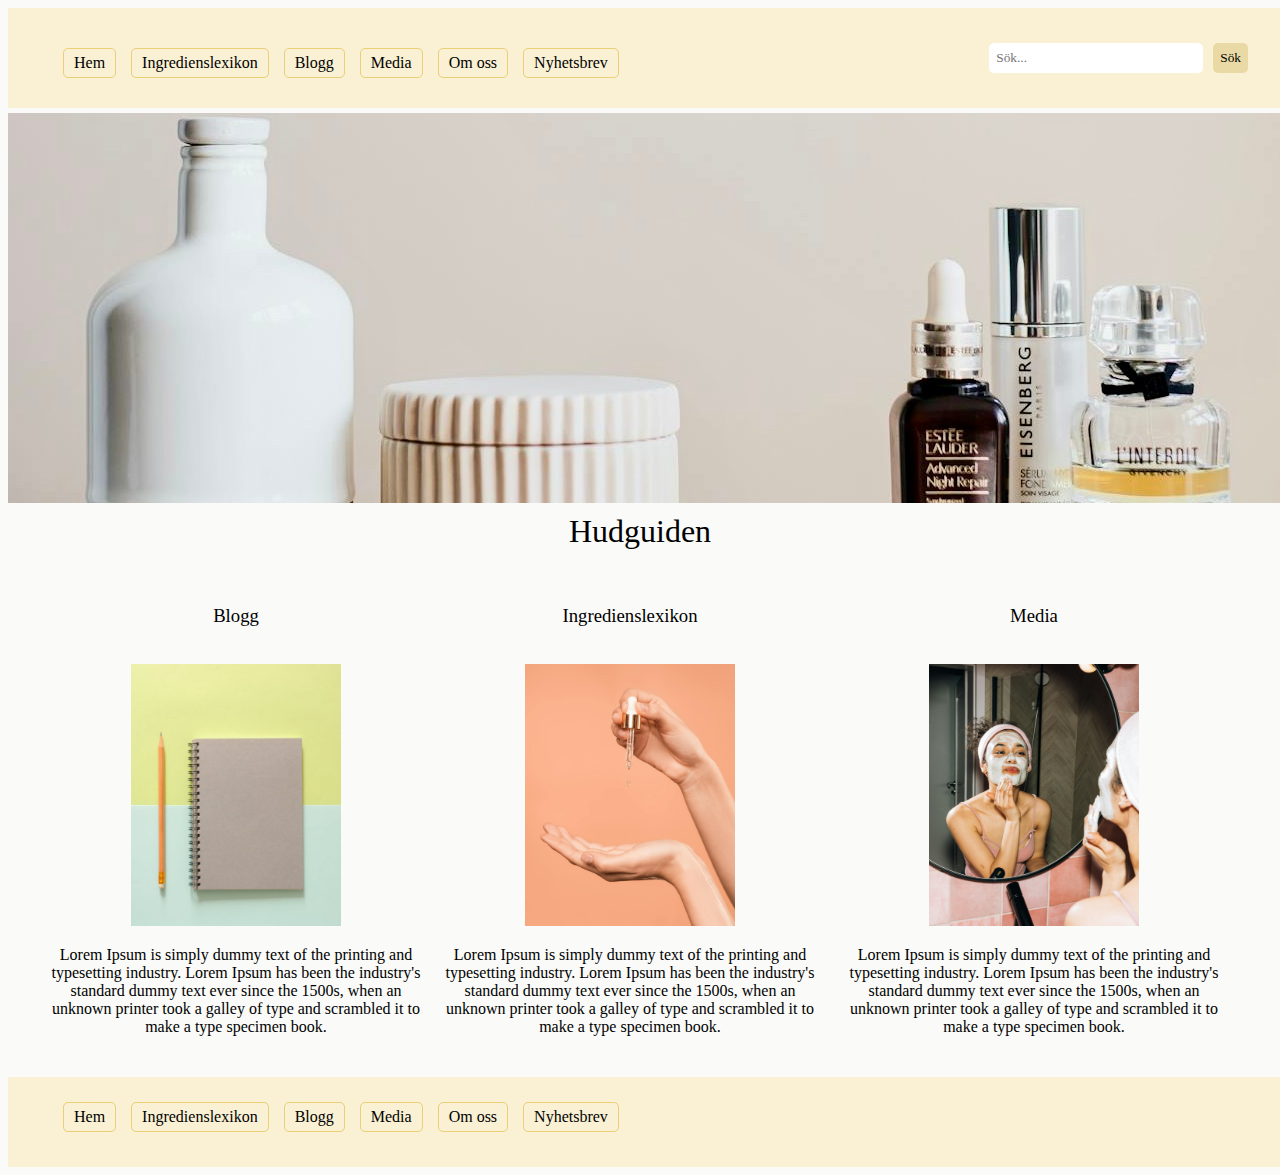
<file: index.html>
<!DOCTYPE html>
<html lang="en">
<head>
    <!-- Google tag (gtag.js) -->
<script async src="https://www.googletagmanager.com/gtag/js?id=G-M31WG3YDS0"></script>
<script>
  window.dataLayer = window.dataLayer || [];
  function gtag(){dataLayer.push(arguments);}
  gtag('js', new Date());

  gtag('config', 'G-M31WG3YDS0');
</script>

    <meta name="description" content="En guide om hudvård">
    <meta name="keywords" content="Hudvård, skönhet, hudvårdsingredienser, hudvårdsingrediens, hudvårdsprodukter, hudvårdsprodukt, skincare">
    <meta charset="UTF-8">
    <meta name="viewport" content="width=device-width, initial-scale=1.0">
    <title>Hem</title>
    <link rel="stylesheet" href="CSS/style.css">
</head>


<body onload="buildMenu()">
    <header>
        <ul id="header-menu"></ul>
     
        <div id="search-box">
            <input type="text" id="search-input" placeholder="Sök...">
            <button onclick="search()">Sök</button>
        </div>

    </header>

    <div class="hero">
    </div>

    <h1>Hudguiden</h1>

    <div class="flexboxbody">
        <div class="rutin">
            <h3> <a href="blogg.html">Blogg</a></h3><br>
            <a href="blogg.html"><img src="images/notebook.png" alt="blogg" width="210"></a>
            <p>Lorem Ipsum is simply dummy text of the printing and typesetting industry. Lorem Ipsum has been the
                industry's standard dummy text ever since the 1500s, when an unknown printer took a galley of type and
                scrambled it to make a type specimen book. </p>
        </div>
        <div class="ingredients">
            <h3> <a href="ingredienser.html">Ingredienslexikon</a></h3> <br>
            <a href="ingredienser.html"><img src="images/serumstartsida.png" width="210"></a>
            <p>Lorem Ipsum is simply dummy text of the printing and typesetting industry. Lorem Ipsum has been the
                industry's standard dummy text ever since the 1500s, when an unknown printer took a galley of type and
                scrambled it to make a type specimen book. </p>
        </div>

        <div class="media">
            <h3> <a href="media.html">Media</a></h3> <br>
            <a href="media.html"><img src="images/mirrorstartsida.png" alt="media" width="210"></a>
            <p>Lorem Ipsum is simply dummy text of the printing and typesetting industry. Lorem Ipsum has been the
                industry's standard dummy text ever since the 1500s, when an unknown printer took a galley of type and
                scrambled it to make a type specimen book.</p>
        </div>
    </div>

    <footer onload="buildMenu()">
        <ul id="footer-menu"></ul>
    </footer>

    <script src="JS/script.js"></script>
</body>

</html>
</file>
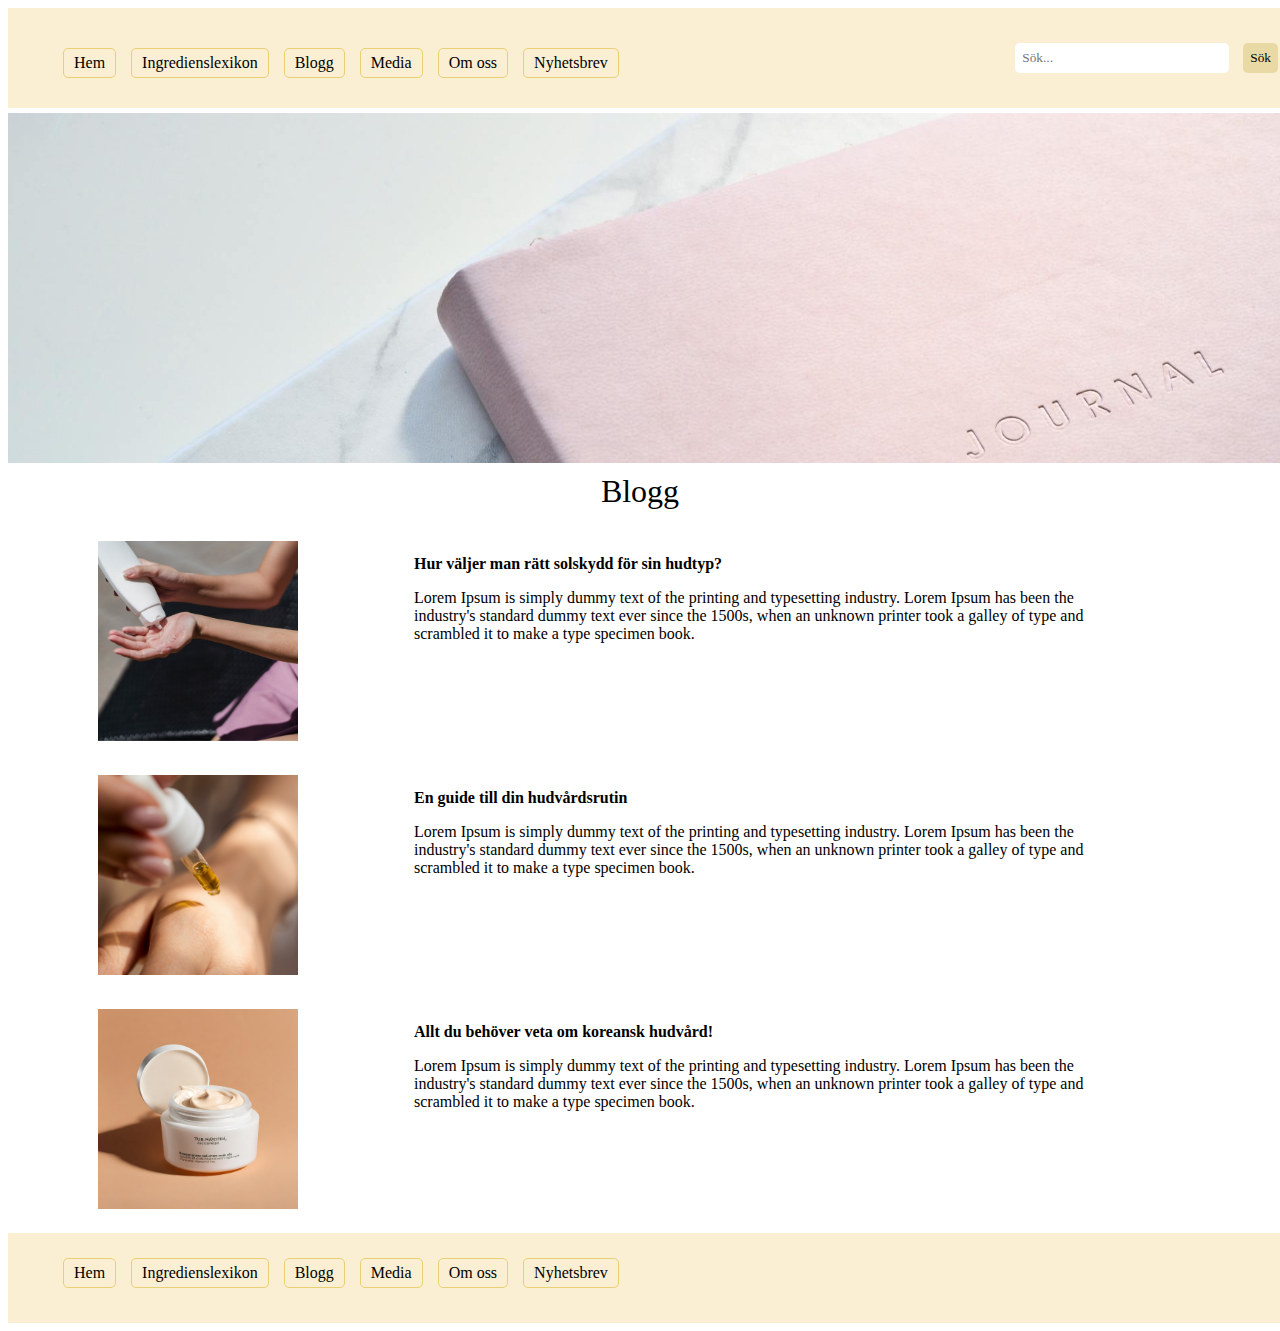
<file: blogg.html>
<!DOCTYPE html>
<html lang="en">
<head>
    <!-- Google tag (gtag.js) -->
<script async src="https://www.googletagmanager.com/gtag/js?id=G-M31WG3YDS0"></script>
<script>
  window.dataLayer = window.dataLayer || [];
  function gtag(){dataLayer.push(arguments);}
  gtag('js', new Date());

  gtag('config', 'G-M31WG3YDS0');
</script>


<meta name="description" content="Blogg om hudvård">
<meta name="keywords" content="Hudvårdsblogg, blogg, hudvård, skönhetsblogg">
    <meta charset="UTF-8">
    <meta name="viewport" content="width=device-width, initial-scale=1.0">
    <title>Blogg</title>
    <link rel="stylesheet" href="CSS/blogg.css">
</head>

<body onload="buildMenu()">
    <header>
        <ul id="header-menu"></ul>

        <div id="search-box">
            <input type="text" id="search-input" placeholder="Sök...">
            <button onclick="search()">Sök</button>
        </div>

    </header>
    <div class="hero">
    </div>

    <h1>Blogg</h1>

    <div class="flex-table">
        <div class="row">
          <div class="cell left"><img src="images/solskydd.png" width="200"> </div>
          <div class="cell right"><h2>Hur väljer man rätt solskydd för sin hudtyp?</h2><p>Lorem Ipsum is simply dummy text of the printing and typesetting industry. Lorem Ipsum has been the
            industry's standard dummy text ever since the 1500s, when an unknown printer took a galley of type and
            scrambled it to make a type specimen book.</p></div>
        </div>
        <div class="row">
          <div class="cell left"><img src="images/serumpipett.png" width="200"> </div>
          <div class="cell right"><h2><a href="rutin.html">En guide till din hudvårdsrutin</h2><p>Lorem Ipsum is simply dummy text of the printing and typesetting industry. Lorem Ipsum has been the
            industry's standard dummy text ever since the 1500s, when an unknown printer took a galley of type and
            scrambled it to make a type specimen book.</p></a></div>
        </div>
        <div class="row">
          <div class="cell left"><img src="images/ansiktskram.png" width="200"> </div>
          <div class="cell right"><h2>Allt du behöver veta om koreansk hudvård!</h2><p>Lorem Ipsum is simply dummy text of the printing and typesetting industry. Lorem Ipsum has been the
            industry's standard dummy text ever since the 1500s, when an unknown printer took a galley of type and
            scrambled it to make a type specimen book.</p></div>
        </div>

      </div>

        <footer onload="buildMenu()">
            <ul id="footer-menu"></ul>
        </footer>

        <script src="JS/script.js"></script>

</body>

</html>
</file>
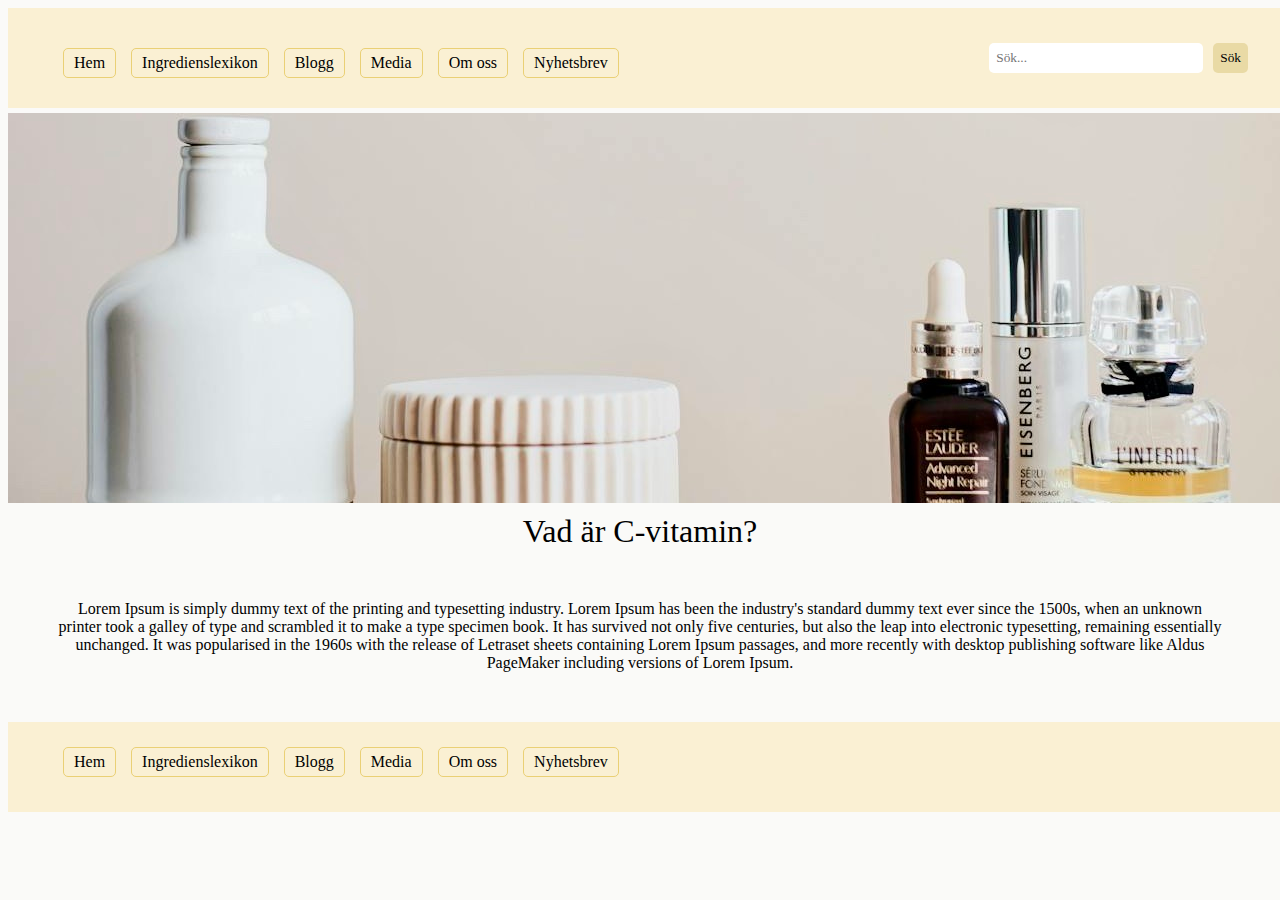
<file: cvitamin.html>
<!DOCTYPE html>
<html lang="en">
<head>
    <!-- Google tag (gtag.js) -->
<script async src="https://www.googletagmanager.com/gtag/js?id=G-M31WG3YDS0"></script>
<script>
  window.dataLayer = window.dataLayer || [];
  function gtag(){dataLayer.push(arguments);}
  gtag('js', new Date());

  gtag('config', 'G-M31WG3YDS0');
</script>

<meta name="description" content="C-vitamin">
<meta name="keywords" content="Hudvård, c-vitamin, ingrediens, hudvårdsingrediens, skincare">
    <meta charset="UTF-8">
    <meta name="viewport" content="width=device-width, initial-scale=1.0">
    <title>C-vitamin</title>
    <link rel="stylesheet" href="CSS/style.css">
</head>

<body onload="buildMenu()">
    <header>
        <ul id="header-menu"></ul>
     
        <div id="search-box">
            <input type="text" id="search-input" placeholder="Sök...">
            <button onclick="search()">Sök</button>
        </div>

    </header>

    <div class="hero">
    </div>

    <h1>Vad är C-vitamin?</h1>
    <p class="cvitamin">Lorem Ipsum is simply dummy text of the printing and typesetting industry. Lorem Ipsum has been
        the industry's standard dummy text ever since the 1500s, when an unknown printer took a galley of type and
        scrambled it to make a type specimen book. It has survived not only five centuries, but also the leap into
        electronic typesetting, remaining essentially unchanged. It was popularised in the 1960s with the release of
        Letraset sheets containing Lorem Ipsum passages, and more recently with desktop publishing software like Aldus
        PageMaker including versions of Lorem Ipsum.</p>

        <footer onload="buildMenu()">
            <ul id="footer-menu"></ul>
        </footer>
    <script src="JS/script.js"></script>
</body>

</html>
</file>
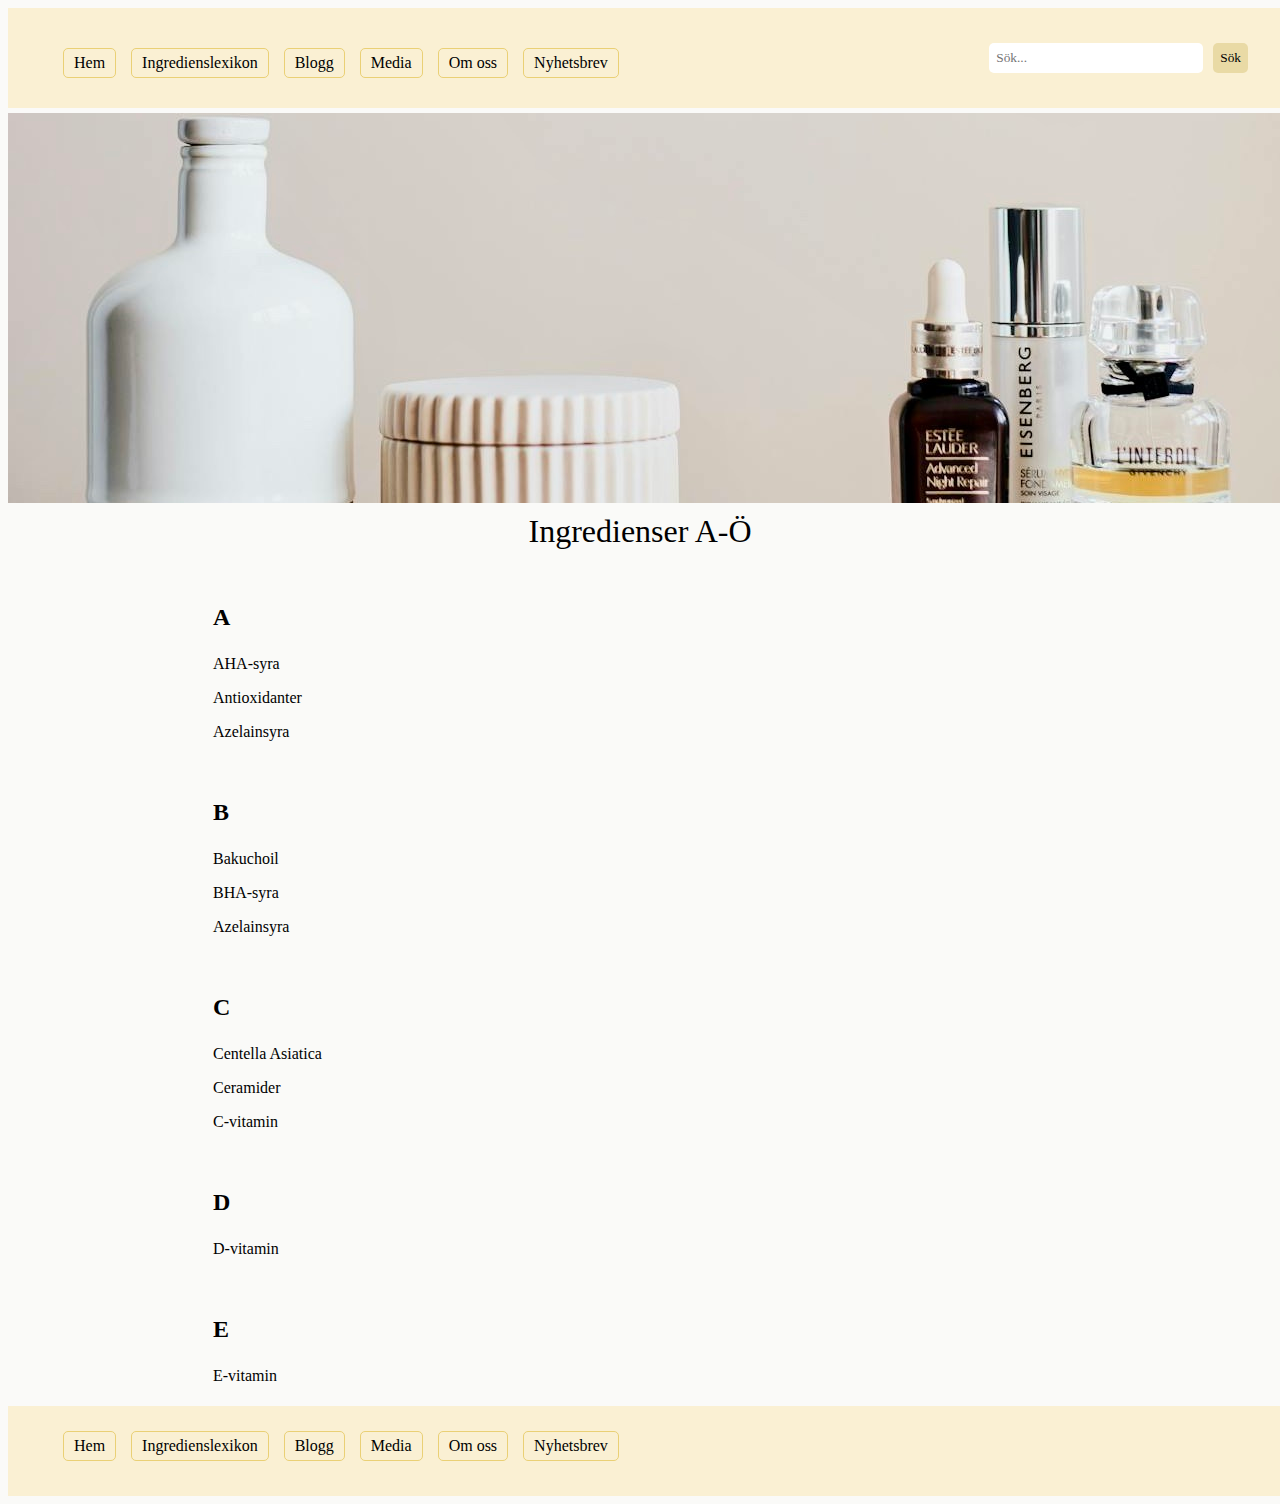
<file: ingredienser.html>
<!DOCTYPE html>
<html lang="en">
<head>
    <!-- Google tag (gtag.js) -->
<script async src="https://www.googletagmanager.com/gtag/js?id=G-M31WG3YDS0"></script>
<script>
  window.dataLayer = window.dataLayer || [];
  function gtag(){dataLayer.push(arguments);}
  gtag('js', new Date());

  gtag('config', 'G-M31WG3YDS0');
</script>

<meta name="description" content="Hudvårdsingredienser">
<meta name="keywords" content="Hudvård, skönhet, hudvårdsingredienser, ingredienser, hudvårdsingrediens, ingrediens, skincare">
    <meta charset="UTF-8">
    <meta name="viewport" content="width=device-width, initial-scale=1.0">
    <title>Ingredienser</title>
    <link rel="stylesheet" href="CSS/style.css">
</head>

<body onload="buildMenu()">
    <header>
        <ul id="header-menu"></ul>

        <div id="search-box">
            <input type="text" id="search-input" placeholder="Sök...">
            <button onclick="search()">Sök</button>
        </div>

    </header>
    <div class="hero">
    </div>

    <h1>Ingredienser A-Ö</h1>
    <div class="lexikon">
        <p class="firstletter">A</p>
        <p class="alfabet">AHA-syra</p>
        <p>Antioxidanter</p>
        <p>Azelainsyra</p>
        <br>
        <p class="firstletter">B</p>
        <p>Bakuchoil</p>
        <p>BHA-syra</p>
        <p>Azelainsyra</p>
        <br>
        <p class="firstletter">C</p>
        <p>Centella Asiatica</p>
        <p>Ceramider</p>
        <p><a href="cvitamin.html">C-vitamin</a></p>
        <br>
        <p class="firstletter">D</p>
        <p>D-vitamin</p>
        <br>
        <p class="firstletter">E</p>
        <p>E-vitamin</p>
    </div>

    <footer onload="buildMenu()">
        <ul id="footer-menu"></ul>
    </footer>

    <script src="JS/script.js"></script>
</body>

</html>
</file>
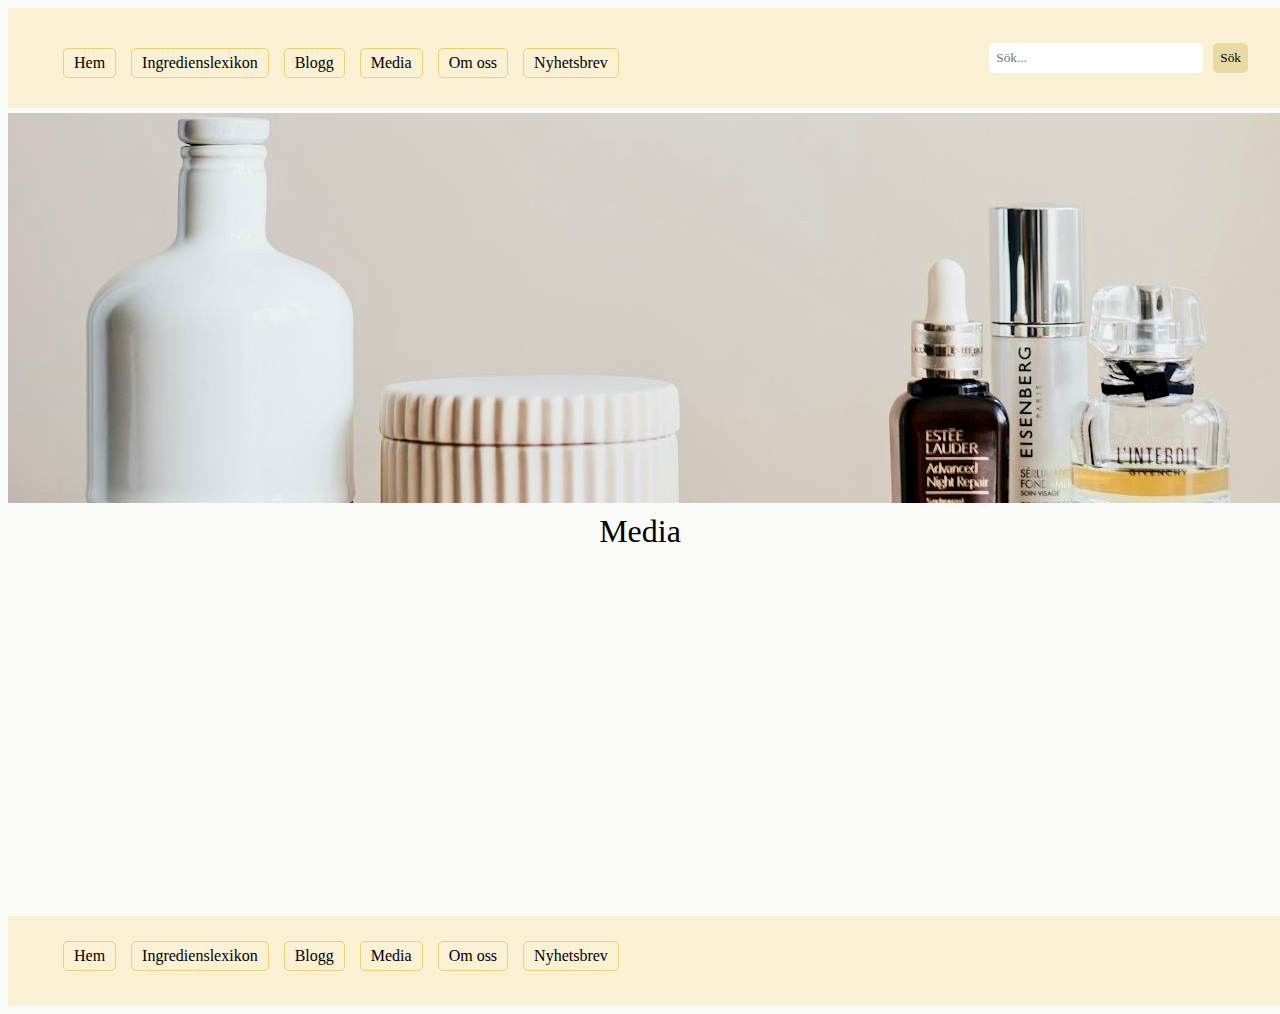
<file: media.html>
<!DOCTYPE html>
<html lang="en">

<head>
    <!-- Google tag (gtag.js) -->
<script async src="https://www.googletagmanager.com/gtag/js?id=G-M31WG3YDS0"></script>
<script>
  window.dataLayer = window.dataLayer || [];
  function gtag(){dataLayer.push(arguments);}
  gtag('js', new Date());

  gtag('config', 'G-M31WG3YDS0');
</script>

<meta name="description" content="Media om hudvård">
<meta name="keywords" content="Hudvård, skönhet, hudvårdsmedia, hudvårdsvideo, skincare">
    <meta charset="UTF-8">
    <meta name="viewport" content="width=device-width, initial-scale=1.0">
    <title>Media</title>
    <link rel="stylesheet" href="CSS/style.css">
</head>

<body onload="buildMenu()">
    <header>
        <ul id="header-menu"></ul>

        <div id="search-box">
            <input type="text" id="search-input" placeholder="Sök...">
            <button onclick="search()">Sök</button>
        </div>

    </header>

    <div class="hero">
    </div>

    <h1>Media</h1>

<div class="video">
    <iframe width="560" height="315" src="https://www.youtube.com/embed/gGmgWloAPvw?si=N3lpyqzKhNrYmfux"
        title="YouTube video player" frameborder="0"
        allow="accelerometer; autoplay; clipboard-write; encrypted-media; gyroscope; picture-in-picture; web-share"
        allowfullscreen></iframe>
</div>

    <footer onload="buildMenu()">
        <ul id="footer-menu"></ul>
    </footer>

    <script src="JS/script.js"></script>
</body>

</html>
</file>
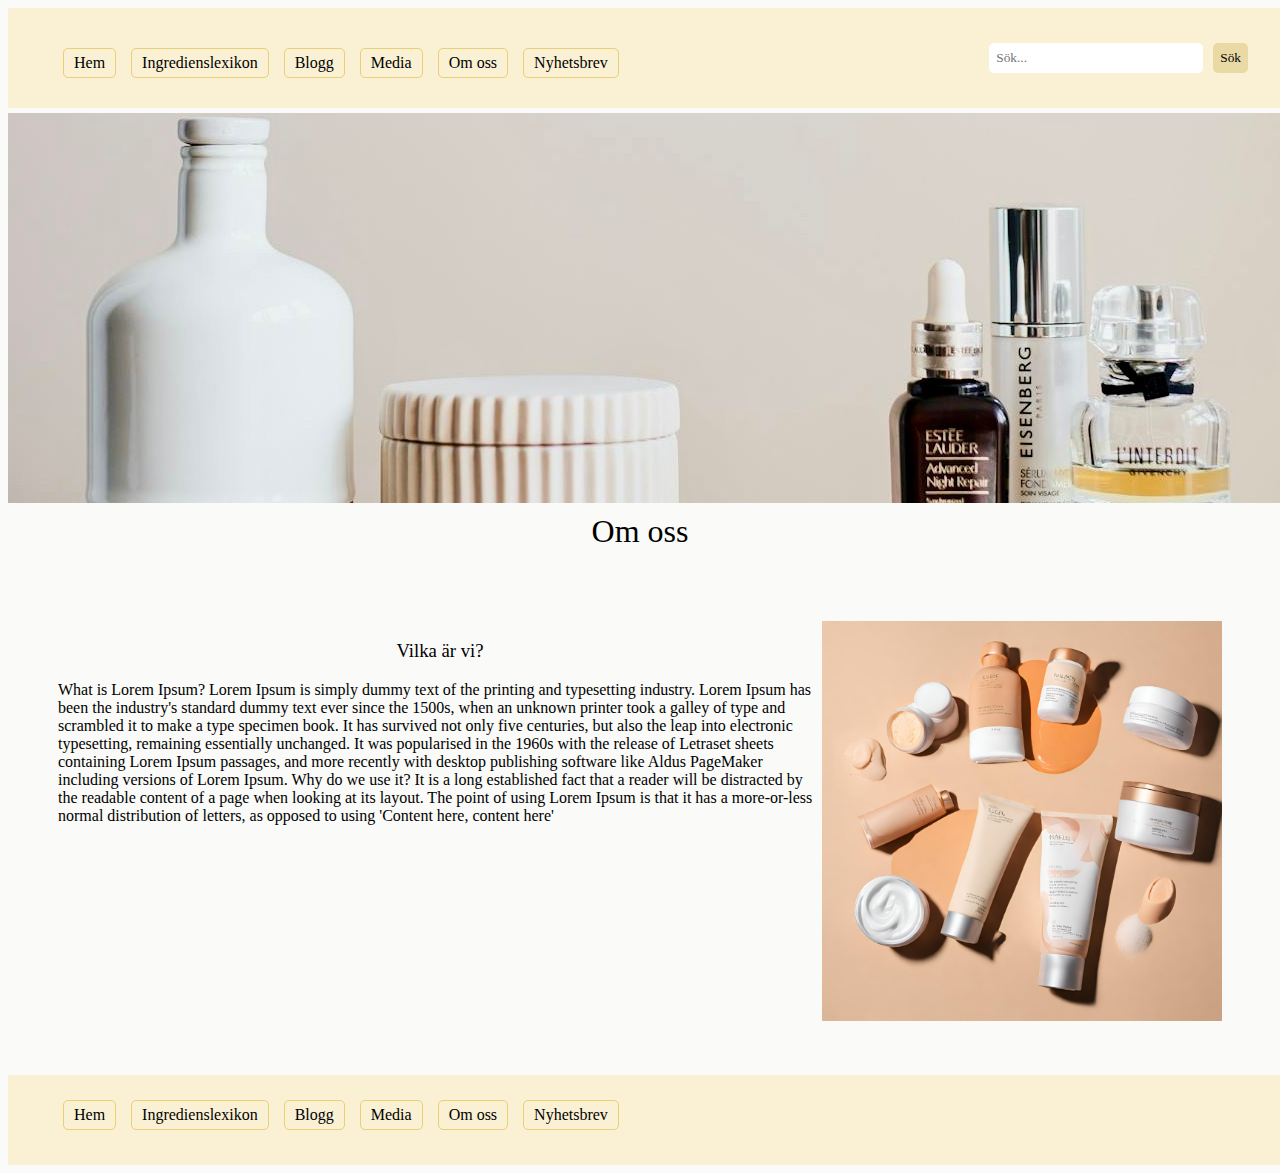
<file: omoss.html>
<!DOCTYPE html>
<html lang="en">

<head>
    <!-- Google tag (gtag.js) -->
<script async src="https://www.googletagmanager.com/gtag/js?id=G-M31WG3YDS0"></script>
<script>
  window.dataLayer = window.dataLayer || [];
  function gtag(){dataLayer.push(arguments);}
  gtag('js', new Date());

  gtag('config', 'G-M31WG3YDS0');
</script>

<meta name="description" content="Om oss">
<meta name="keywords" content="Hudvård, omoss, skönhet, hudvårdsingredienser, hudvårdsprodukter, skincare">
    <meta charset="UTF-8">
    <meta name="viewport" content="width=device-width, initial-scale=1.0">
    <title>Om oss</title>
    <link rel="stylesheet" href="CSS/style.css">
</head>

<body onload="buildMenu()">
    <header>
        <ul id="header-menu"></ul>
     
        <div id="search-box">
            <input type="text" id="search-input" placeholder="Sök...">
            <button onclick="search()">Sök</button>
        </div>

    </header>

    <div class="hero">
    </div>

    <h1>Om oss</h1>

    <div class="about">
        <div>
            <h3>Vilka är vi?</h3>

            <p>What is Lorem Ipsum?
                Lorem Ipsum is simply dummy text of the printing and typesetting industry. Lorem Ipsum has been the
                industry's standard dummy text ever since the 1500s, when an unknown printer took a galley of type and
                scrambled it to make a type specimen book. It has survived not only five centuries, but also the leap
                into electronic typesetting, remaining essentially unchanged. It was popularised in the 1960s with the
                release of Letraset sheets containing Lorem Ipsum passages, and more recently with desktop publishing
                software like Aldus PageMaker including versions of Lorem Ipsum.

                Why do we use it?
                It is a long established fact that a reader will be distracted by the readable content of a page when
                looking at its layout. The point of using Lorem Ipsum is that it has a more-or-less normal distribution
                of letters, as opposed to using 'Content here, content here'</p>
        </div>
        <div>
            <img src="images/fleraprodukter.png" width="400">

        </div>
    </div>

    <footer onload="buildMenu()">
        <ul id="footer-menu"></ul>
    </footer>

    <script src="JS/script.js"></script>
</body>

</html>
</file>
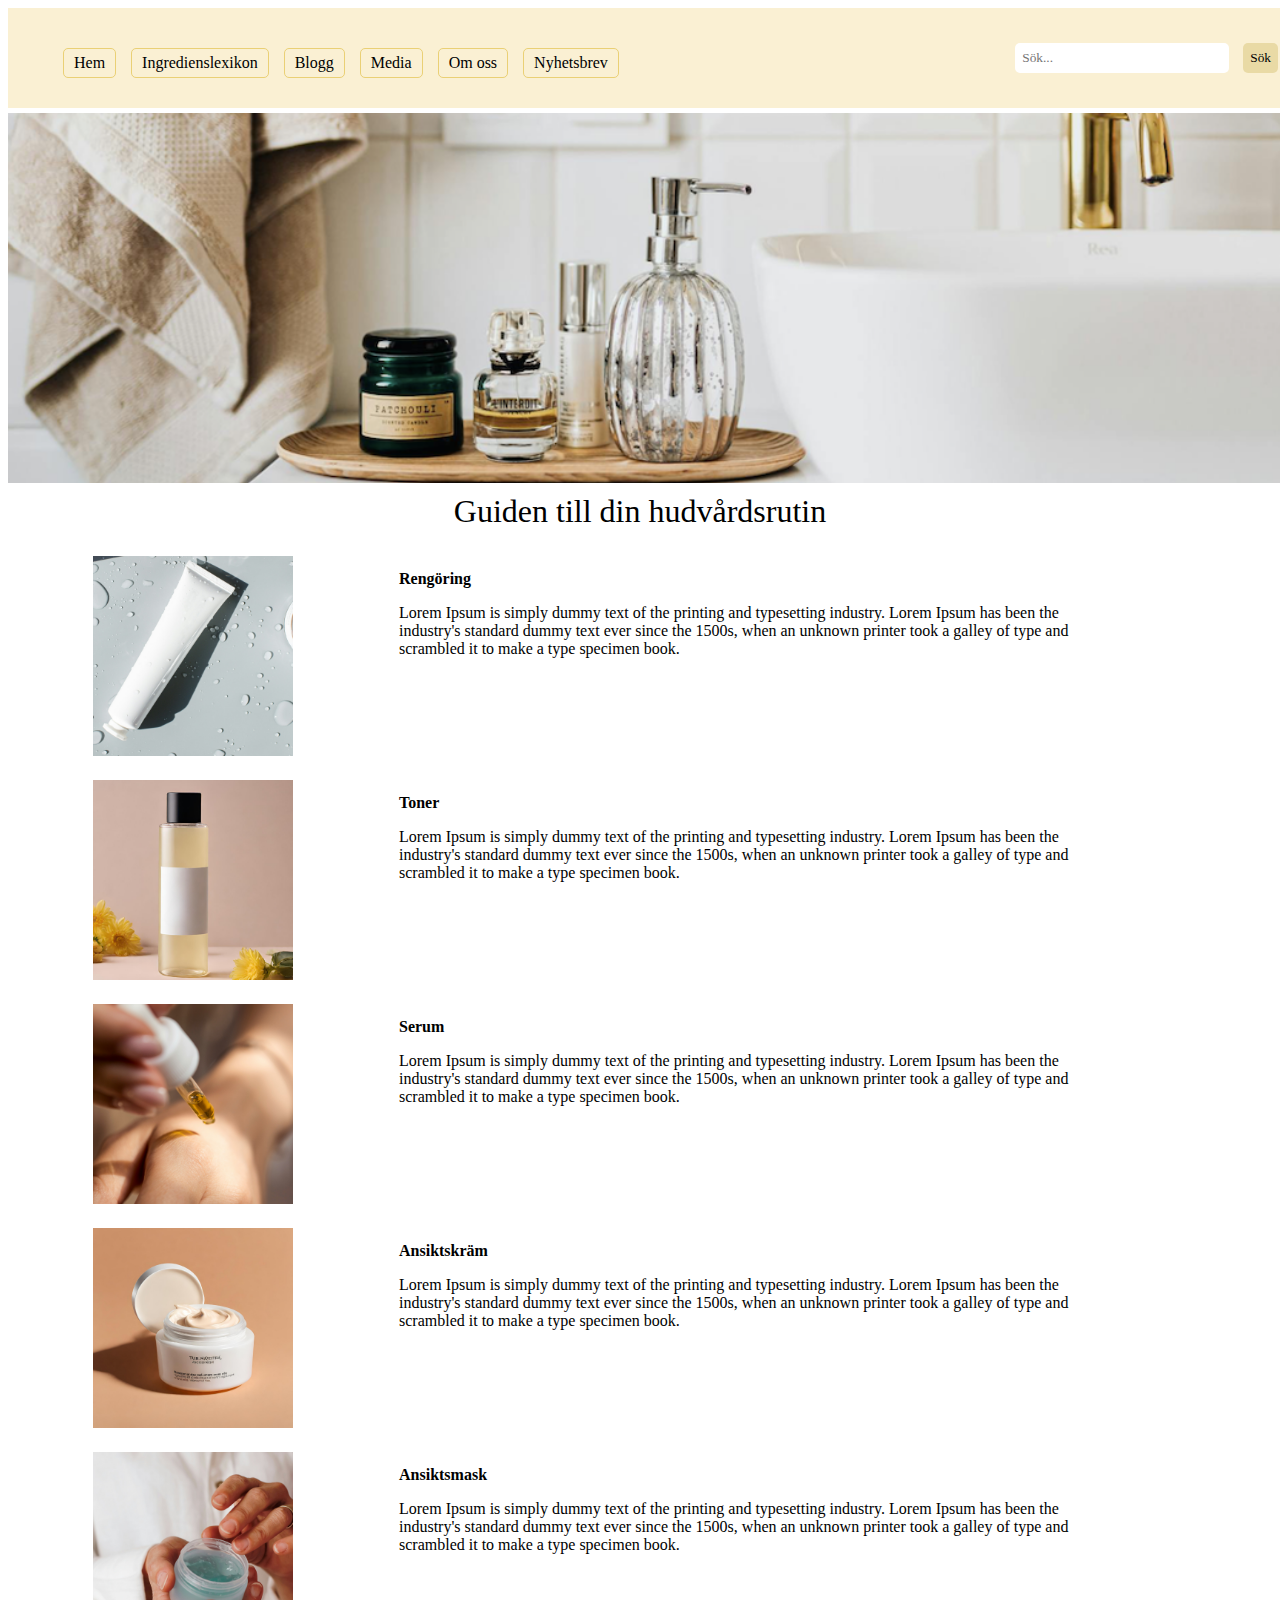
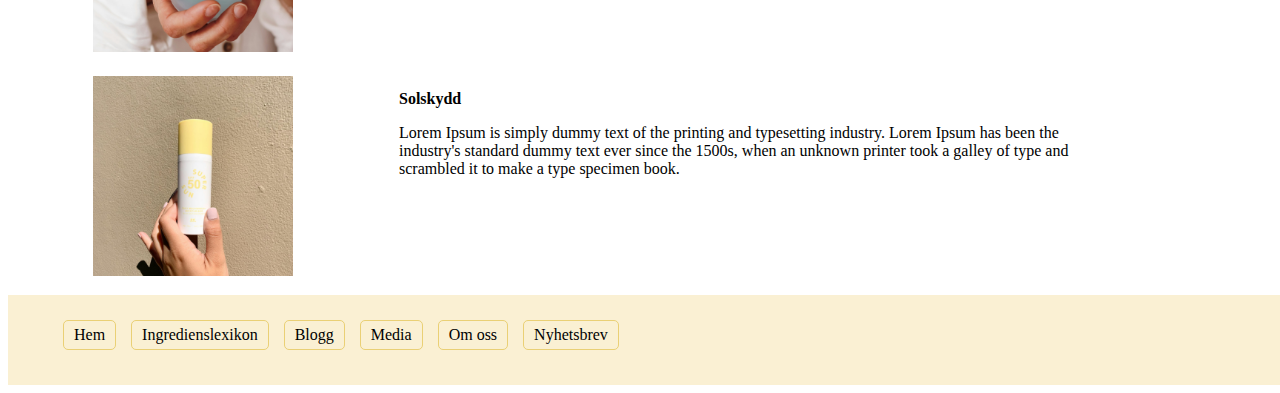
<file: rutin.html>
<!DOCTYPE html>
<html lang="en">

<head>
    <!-- Google tag (gtag.js) -->
    <script async src="https://www.googletagmanager.com/gtag/js?id=G-M31WG3YDS0"></script>
    <script>
        window.dataLayer = window.dataLayer || [];
        function gtag() { dataLayer.push(arguments); }
        gtag('js', new Date());

        gtag('config', 'G-M31WG3YDS0');
    </script>

    <meta name="description" content="Hudvårdsrutin">
    <meta name="keywords" content="Hudvård, skönhet, hudvårdsrutin, rutin, skincare">
    <meta charset="UTF-8">
    <meta name="viewport" content="width=device-width, initial-scale=1.0">
    <title>Hudvårsrutin</title>
    <link rel="stylesheet" href="CSS/rutin.css">
</head>

<body onload="buildMenu()">
    <header>
        <ul id="header-menu"></ul>

        <div id="search-box">
            <input type="text" id="search-input" placeholder="Sök...">
            <button onclick="search()">Sök</button>
        </div>

    </header>
    <div class="hero">
    </div>

    <h1>Guiden till din hudvårdsrutin</h1>

    <div class="flex-table">
        <div class="row">
            <div class="cell left"><img src="images/rengoring.png" alt="rengöring" width="200"> </div>
            <div class="cell right">
                <h2>Rengöring</h2>
                <p>Lorem Ipsum is simply dummy text of the printing and typesetting industry. Lorem Ipsum has been the
                    industry's standard dummy text ever since the 1500s, when an unknown printer took a galley of type
                    and
                    scrambled it to make a type specimen book.</p>
            </div>
        </div>
        <div class="row">
            <div class="cell left"><img src="images/toner.png" alt="toner" width="200"> </div>
            <div class="cell right">
                <h2>Toner</h2>
                <p>Lorem Ipsum is simply dummy text of the printing and typesetting industry. Lorem Ipsum has been the
                    industry's standard dummy text ever since the 1500s, when an unknown printer took a galley of type
                    and
                    scrambled it to make a type specimen book.</p>
            </div>
        </div>
        <div class="row">
            <div class="cell left"><img src="images/serumpipett.png" alt="serum" width="200"> </div>
            <div class="cell right">
                <h2>Serum</h2>
                <p>Lorem Ipsum is simply dummy text of the printing and typesetting industry. Lorem Ipsum has been the
                    industry's standard dummy text ever since the 1500s, when an unknown printer took a galley of type
                    and
                    scrambled it to make a type specimen book.</p>
            </div>
        </div>
        <div class="row">
            <div class="cell left"><img src="images/ansiktskram.png" alt="ansiktskräm" width="200"> </div>
            <div class="cell right">
                <h2>Ansiktskräm</h2>
                <p>Lorem Ipsum is simply dummy text of the printing and typesetting industry. Lorem Ipsum has been the
                    industry's standard dummy text ever since the 1500s, when an unknown printer took a galley of type
                    and
                    scrambled it to make a type specimen book.</p>
            </div>
        </div>
        <div class="row">
            <div class="cell left"><img src="images/ansiktsmask.png" alt="ansiktsmask" width="200"> </div>
            <div class="cell right">
                <h2>Ansiktsmask</h2>
                <p>Lorem Ipsum is simply dummy text of the printing and typesetting industry. Lorem Ipsum has been the
                    industry's standard dummy text ever since the 1500s, when an unknown printer took a galley of type
                    and
                    scrambled it to make a type specimen book.</p>
            </div>
        </div>
        <div class="row">
            <div class="cell left"><img src="images/spf.png" alt="solskyddsfaktor" width="200"> </div>
            <div class="cell right">
                <h2>Solskydd</h2>
                <p>Lorem Ipsum is simply dummy text of the printing and typesetting industry. Lorem Ipsum has been the
                    industry's standard dummy text ever since the 1500s, when an unknown printer took a galley of type
                    and
                    scrambled it to make a type specimen book.</p>
            </div>
        </div>
    </div>

    <footer onload="buildMenu()">
        <ul id="footer-menu"></ul>
    </footer>

    <script src="JS/script.js"></script>

</body>

</html>
</file>
<file: CSS/style.css>
header {
    background-image: url(../images/yellow\ header.png);
    height: 100px;
    width: 100vw;
    background-size: cover;
    background-repeat: no-repeat;
    margin-block-end: auto;
    display: flex;
    justify-content: space-between;
    align-items: center;
}

ul {
    float: left;
    margin-top: 25px;
}

ul li {
    display: inline-block;
    margin-left: 15px;
}

ul li a {
    text-decoration: none;
    color: rgba(0, 0, 0, 1);
    font-family: Georgia, 'Times New Roman', Times, serif;
}

#search-box {
    display: flex;
    align-items: center;
    margin-right:30px;
    font-family: Georgia, 'Times New Roman', Times, serif;
}

#search-input,
button {
    font-family: Georgia, 'Times New Roman', Times, serif;
    margin-right: 10px; 
    border-radius: 5px;
    padding: 7px;
    border: none; 
}

#search-input {
    width: 200px;
}

button {
    background-color: #e9daa5;
    cursor: pointer;
}

button:hover {
    background-color: rgba(241, 224, 138, 0.829);
}

.menu-item {
    border: 1px solid #ead075;
    border-radius: 5px;
    padding: 5px 10px;
    transition: background-color 0.3s;
}

.menu-item:hover {
    background-color:rgba(241, 224, 138, 0.829);
}

body {
    background-color:rgb(250, 250, 248); 
}

h1 {
    text-align: center;
    font-family: Georgia, 'Times New Roman', Times, serif;
    font-weight: lighter;
    font-size: xx-large;
    margin-top: 10px;
}

h2 {
    font-size: medium;
    font-family: Georgia, 'Times New Roman', Times, serif;
}

p {
    font-family: Georgia, 'Times New Roman', Times, serif;
}

.firstletter {
    font-weight: bolder;
    font-size: x-large;
}

.hero {
    background-image: url(../images/products2.jpg);
    width: 100vw;
    height: 390px;
    background-size: cover;
    margin-top: 5px;
}

h3 {
    text-align: center;
    font-family: Georgia, 'Times New Roman', Times, serif;
    font-weight: lighter;
}

.flexboxbody {
    display: flex;
    flex-direction: row;
    margin: 10px;
    padding: 5px;
    justify-content: center;
    align-items: center;
}

.rutin {
    flex-basis: 30vw;
    text-align: center;
}

.ingredients {
    flex-basis: 30vw;
    padding: 10px;
    text-align: center;
}

.media {
    flex-basis: 30vw;
    padding: 10px;
    text-align: center;
}

a {
    text-decoration: none;
    color: rgb(0, 0, 0);
}

.lexikon {
    padding: 5px;
    margin-top: 25px;
    margin-left: 200px;
}

.guide {
   padding:50px;
}

.product{
    display: flex;
}


.steg{
    display:flex;
    padding:10px;
    font-weight:550;
}

.about {
    display: flex;
    padding: 50px;

}

.cvitamin {
    text-align: center;
    margin: 50px;
}

.video {
display: flex;
    justify-content: center; /* Centrera horisontellt */
    align-items: center; 
    padding:15px;
}

footer {
    background-image: url("../images/yellow\ header.png");
    height: 90px;
    width: 100vw;
    background-size: cover;
    margin-block-end: auto;
}
</file>
<file: CSS/blogg.css>
header {
    background-color: rgb(250, 239, 210);
    height: 100px;
    width: 100vw;
    background-size: cover;
    background-repeat: no-repeat;
    margin-block-end: auto;
    display: flex;
    justify-content: space-between;
    align-items: center;
}

ul {
    float: left;
    margin-top: 25px;
}

ul li {
    display: inline-block;
    margin-left: 15px;
}

ul li a {
    text-decoration: none;
    color: rgba(0, 0, 0, 1);
    font-family: Georgia, 'Times New Roman', Times, serif;
}

#search-input,
button {
    font-family: Georgia, 'Times New Roman', Times, serif;
    margin-right: 10px; 
    border-radius: 5px;
    padding: 7px;
    border: none; 
}

#search-input {
    width: 200px;
}

button {
    background-color: #e9daa5;
    cursor: pointer;
}

button:hover {
    background-color: rgba(241, 224, 138, 0.829);
}

.menu-item {
    border: 1px solid #ead075;
    border-radius: 5px;
    padding: 5px 10px;
    transition: background-color 0.3s;
}

.menu-item:hover {
    background-color:rgba(241, 224, 138, 0.829);
}


h1 {
    text-align: center;
    font-family: Georgia, 'Times New Roman', Times, serif;
    font-weight: lighter;
    font-size: xx-large;
    margin-top: 10px;
}

h2 {
    font-size: medium;
    font-family: Georgia, 'Times New Roman', Times, serif;
}

p {
    font-family: Georgia, 'Times New Roman', Times, serif;
}

.firstletter {
    font-weight: bolder;
    font-size: x-large;
}

.hero {
    background-image: url(../images/notebookhero.jpg);
    width: 100vw;
    height: 350px;
    background-size: cover;
    margin-top: 5px;
}

.flex-table {
    display: flex;
    flex-direction: column;
    margin-left: 80px;
  }
  
  .row {
    display: flex;
    width: 100%;
    margin-bottom: 10px; /* Avstånd mellan varje rad */
  }
  
  .cell {
    padding: 10px;
  }
  
  .left {
    flex-basis: 25%; /* Bredden för den vänstra kolumnen */
  }
  
  .right {
    width: 60%; /* Låter den högra kolumnen expandera för att fylla resterande utrymme */
  }

  a {
    text-decoration: none;
    color: rgb(0, 0, 0);
}

  footer {
    background-color: rgb(250, 239, 210);
    height: 90px;
    width: 100vw;
    background-size: cover;
    margin-block-end: auto;
}
</file>
<file: CSS/rutin.css>
header {
    background-image: url(../images/yellow\ header.png);
    height: 100px;
    width: 100vw;
    background-size: cover;
    background-repeat: no-repeat;
    margin-block-end: auto;
    display: flex;
    justify-content: space-between;
    align-items: center;
}

.hero {
    background-image: url(../images/heroalternative.png);
    width: 100vw;
    height: 370px;
    background-size: cover;
    margin-top: 5px;
}

ul {
    float: left;
    margin-top: 25px;
}

ul li {
    display: inline-block;
    margin-left: 15px;
}

ul li a {
    text-decoration: none;
    color: rgba(0, 0, 0, 1);
    font-family: Georgia, 'Times New Roman', Times, serif;
}

#search-input,
button {
    font-family: Georgia, 'Times New Roman', Times, serif;
    margin-right: 10px; 
    border-radius: 5px;
    padding: 7px;
    border: none; 
}

#search-input {
    width: 200px;
}

button {
    background-color: #e9daa5;
    cursor: pointer;
}

button:hover {
    background-color: rgba(241, 224, 138, 0.829);
}

.menu-item {
    border: 1px solid #ead075;
    border-radius: 5px;
    padding: 5px 10px;
    transition: background-color 0.3s;
}

.menu-item:hover {
    background-color:rgba(241, 224, 138, 0.829);
}

h1 {
    text-align: center;
    font-family: Georgia, 'Times New Roman', Times, serif;
    font-weight: lighter;
    font-size: xx-large;
    margin-top: 10px;
}

h2 {
    font-size: medium;
    font-family: Georgia, 'Times New Roman', Times, serif;
}

.flex-table {
    display: flex;
    flex-direction: column;
    margin-left: 80px;
  }
  
  .row {
    display: flex;
    width: 100%;
    margin-bottom: 10px; /* Avstånd mellan varje rad */
  }
  
  .cell {
    padding: 5px;
  }
  
  .left {
    flex-basis: 25%; /* Bredden för den vänstra kolumnen */
  }
  
  .right {
    width: 60%; /* Låter den högra kolumnen expandera för att fylla resterande utrymme */
  }

  footer {
    background-image: url("../images/yellow\ header.png");
    height: 90px;
    width: 100vw;
    background-size: cover;
    margin-block-end: auto;
}
</file>
